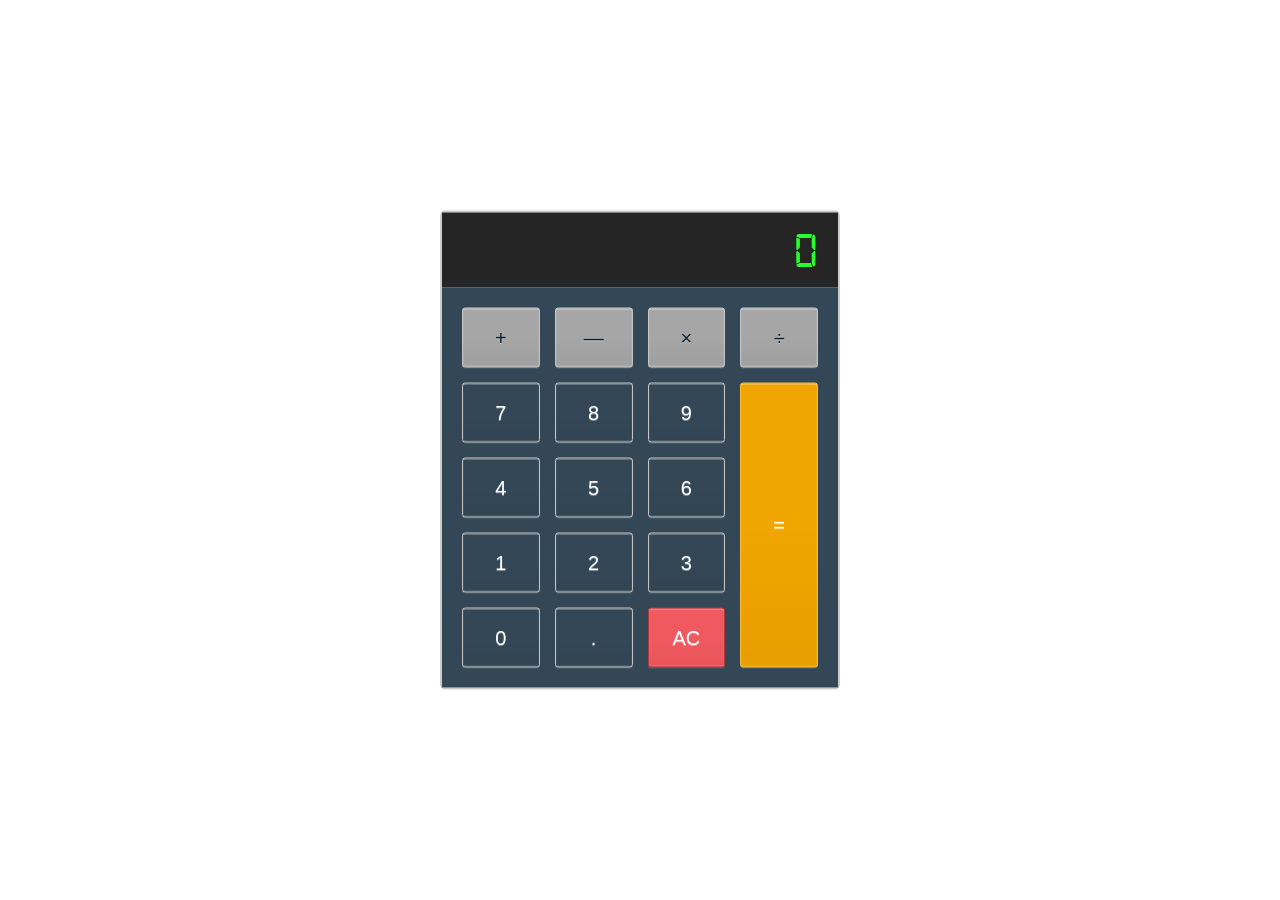
<file: index.html>
<!DOCTYPE html>
<html lang="en">
	<head>
		<meta charset="UTF-8" />
		<meta http-equiv="X-UA-Compatible" content="IE=edge" />
		<meta name="viewport" content="width=device-width, initial-scale=1.0" />
		<link rel="shortcut icon" href="images/calcIcon.png" />
		<title>Calculator - JavaScript</title>
		<link rel="stylesheet" href="css/calculator-style.css" />
	</head>
	<body>
		<div class="calculator">
			<div id="prevValue"></div>
			<input type="text" class="calculator-screen" value="" disabled />

			<div class="calculator-keys">
				<button type="button" class="operator" value="+">+</button>
				<button type="button" class="operator" value="-">—</button>
				<button type="button" class="operator" value="*">&times;</button>
				<button type="button" class="operator" value="/">&divide;</button>

				<button type="button" value="7">7</button>
				<button type="button" value="8">8</button>
				<button type="button" value="9">9</button>

				<button type="button" value="4">4</button>
				<button type="button" value="5">5</button>
				<button type="button" value="6">6</button>

				<button type="button" value="1">1</button>
				<button type="button" value="2">2</button>
				<button type="button" value="3">3</button>

				<button type="button" value="0">0</button>
				<button type="button" class="decimal" value=".">.</button>
				<button type="button" class="all-clear" value="all-clear">AC</button>

				<button type="button" class="equal-sign operator" value="=">=</button>
			</div>
		</div>

		<script type="module" src="js/calculator.js"></script>
	</body>
</html>
</file>
<file: css/calculator-style.css>
/* From light to dark colour */
@font-face {
  font-family: digital-font;
  src: url("../misc/fonts/Digital7-1e1Z.ttf");
}
* {
  font-family: Helvetica, Arial, sans-serif;
}

html {
  font-size: 62.5%;
  box-sizing: border-box;
}

*,
*::before,
*::after {
  margin: 0;
  padding: 0;
  box-sizing: inherit;
}

.calculator {
  border: 2px solid #ccc;
  border-radius: 5px;
  position: absolute;
  top: 50%;
  left: 50%;
  transform: translate(-50%, -50%);
  width: 400px;
}
.calculator-screen {
  width: 100%;
  font-size: 5rem;
  height: 1.5em;
  border: #c4c4c4;
  background-color: #252525;
  font-family: digital-font;
  color: #24ff2d;
  text-align: right;
  padding-right: 20px;
  padding-left: 10px;
}

button {
  height: 60px;
  background-color: #a6a6a6;
  border-radius: 3px;
  border: 1px solid #c4c4c4;
  background-color: transparent;
  font-size: 2rem;
  color: #fff;
  background-image: linear-gradient(to bottom, transparent, transparent 50%, rgba(0, 0, 0, 0.04));
  box-shadow: inset 0 0 0 1px rgba(255, 255, 255, 0.05), inset 0 1px 0 0 rgba(255, 255, 255, 0.45), inset 0 -1px 0 0 rgba(255, 255, 255, 0.15), 0 1px 0 0 rgba(255, 255, 255, 0.15);
  text-shadow: 0 1px rgba(255, 255, 255, 0.4);
  cursor: pointer;
}
button:hover {
  background-color: #082032;
}

.operator {
  color: #082032;
  background-color: #a6a6a6;
}
.operator:hover {
  background-color: #fff;
}

.all-clear {
  background-color: #f0595f;
  border-color: #b0353a;
  color: #fff;
}
.all-clear:hover {
  background-color: #f17377;
}

.equal-sign {
  background-color: #f0a500;
  border-color: #f5bb3e;
  color: #fff;
  height: 100%;
  grid-area: 2/4/6/5;
}
.equal-sign:hover {
  background-color: #f5b937;
}

.calculator-keys {
  display: grid;
  grid-template-columns: repeat(4, 1fr);
  grid-gap: 15px;
  padding: 20px;
  background-color: #334756;
}
</file>
